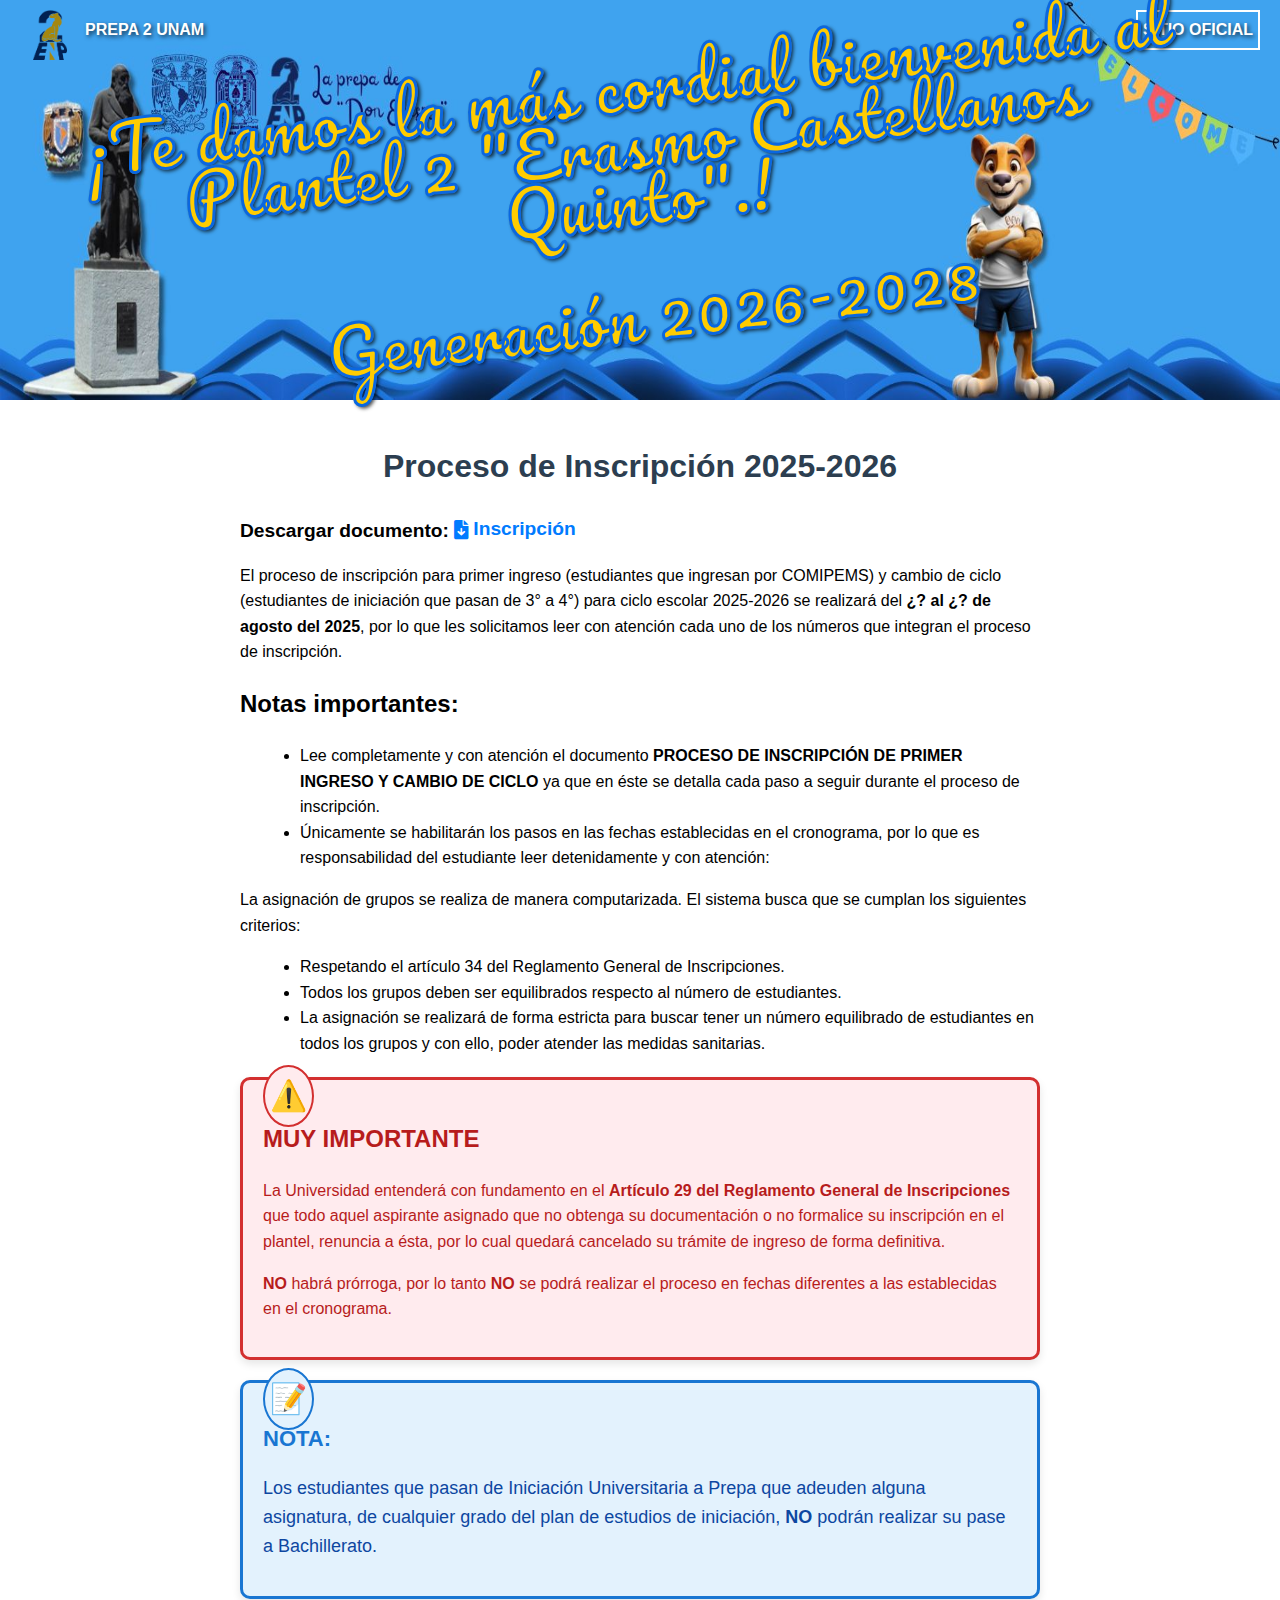
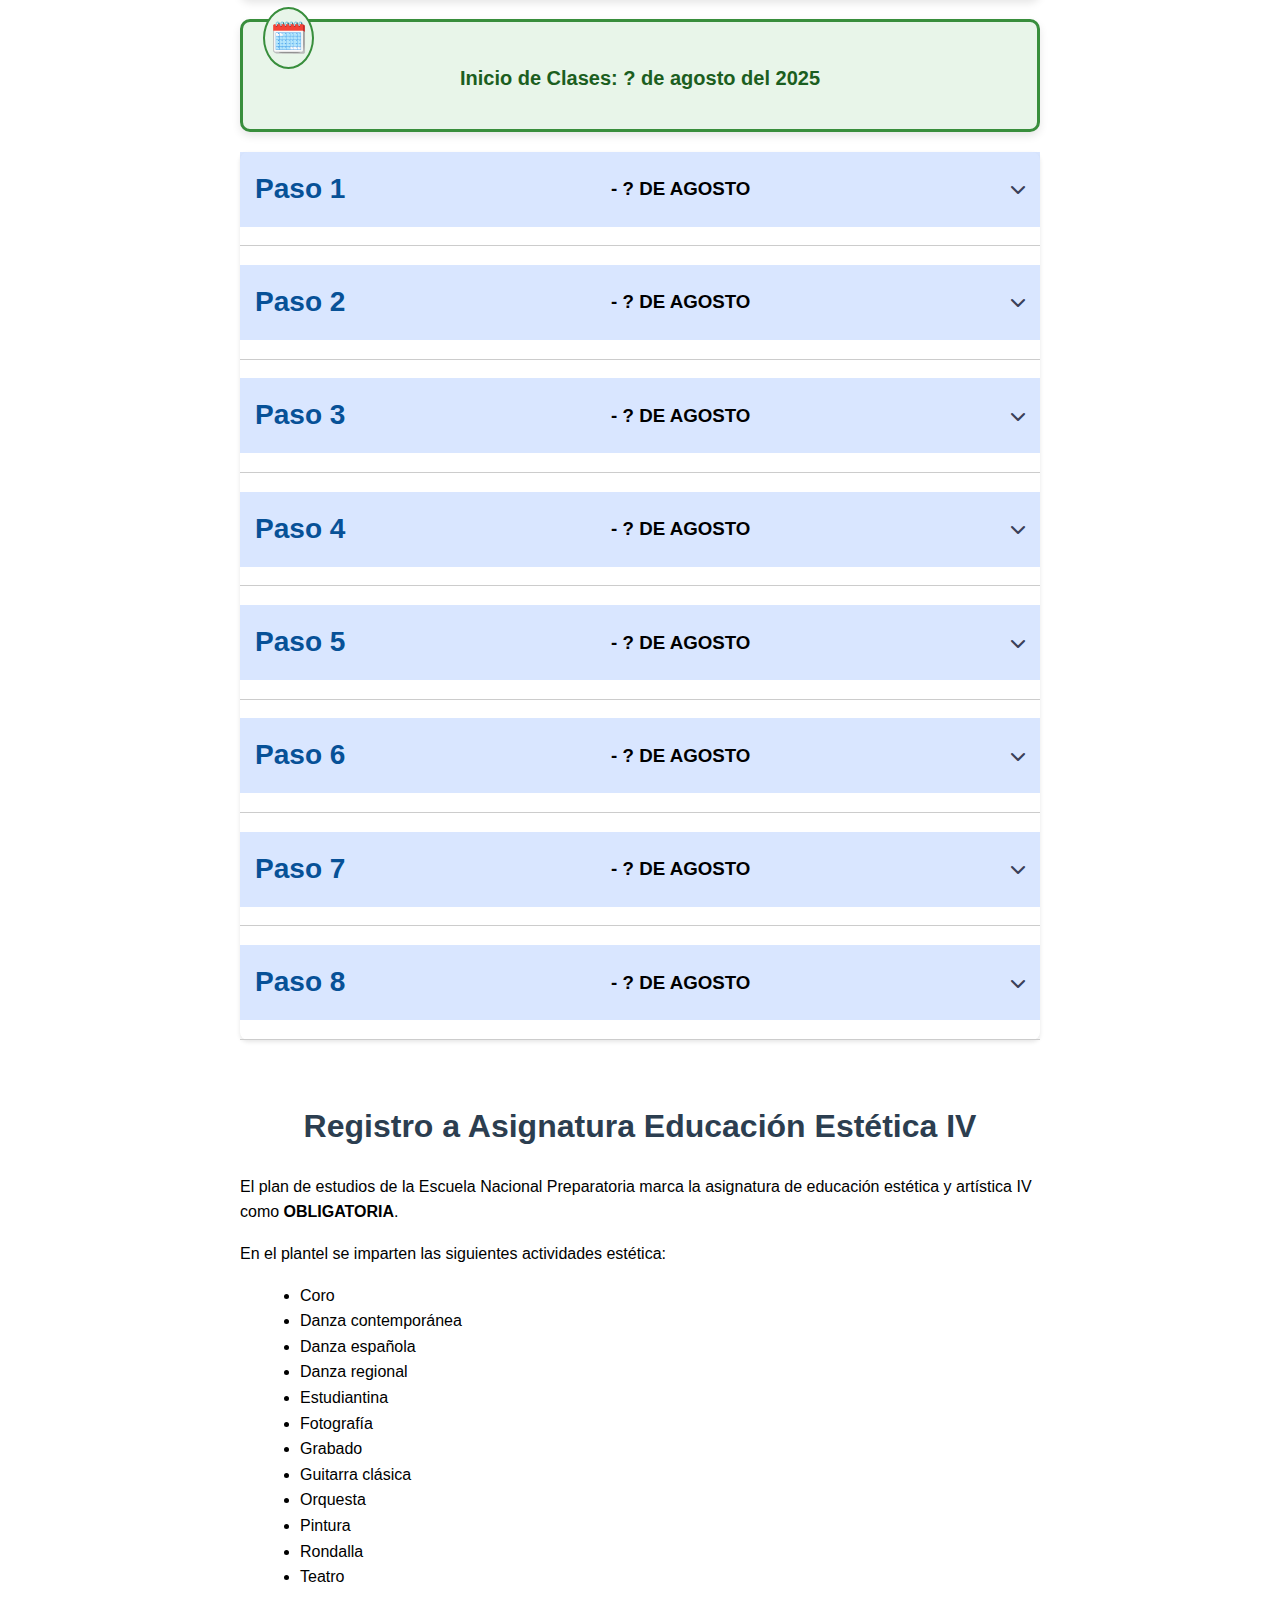
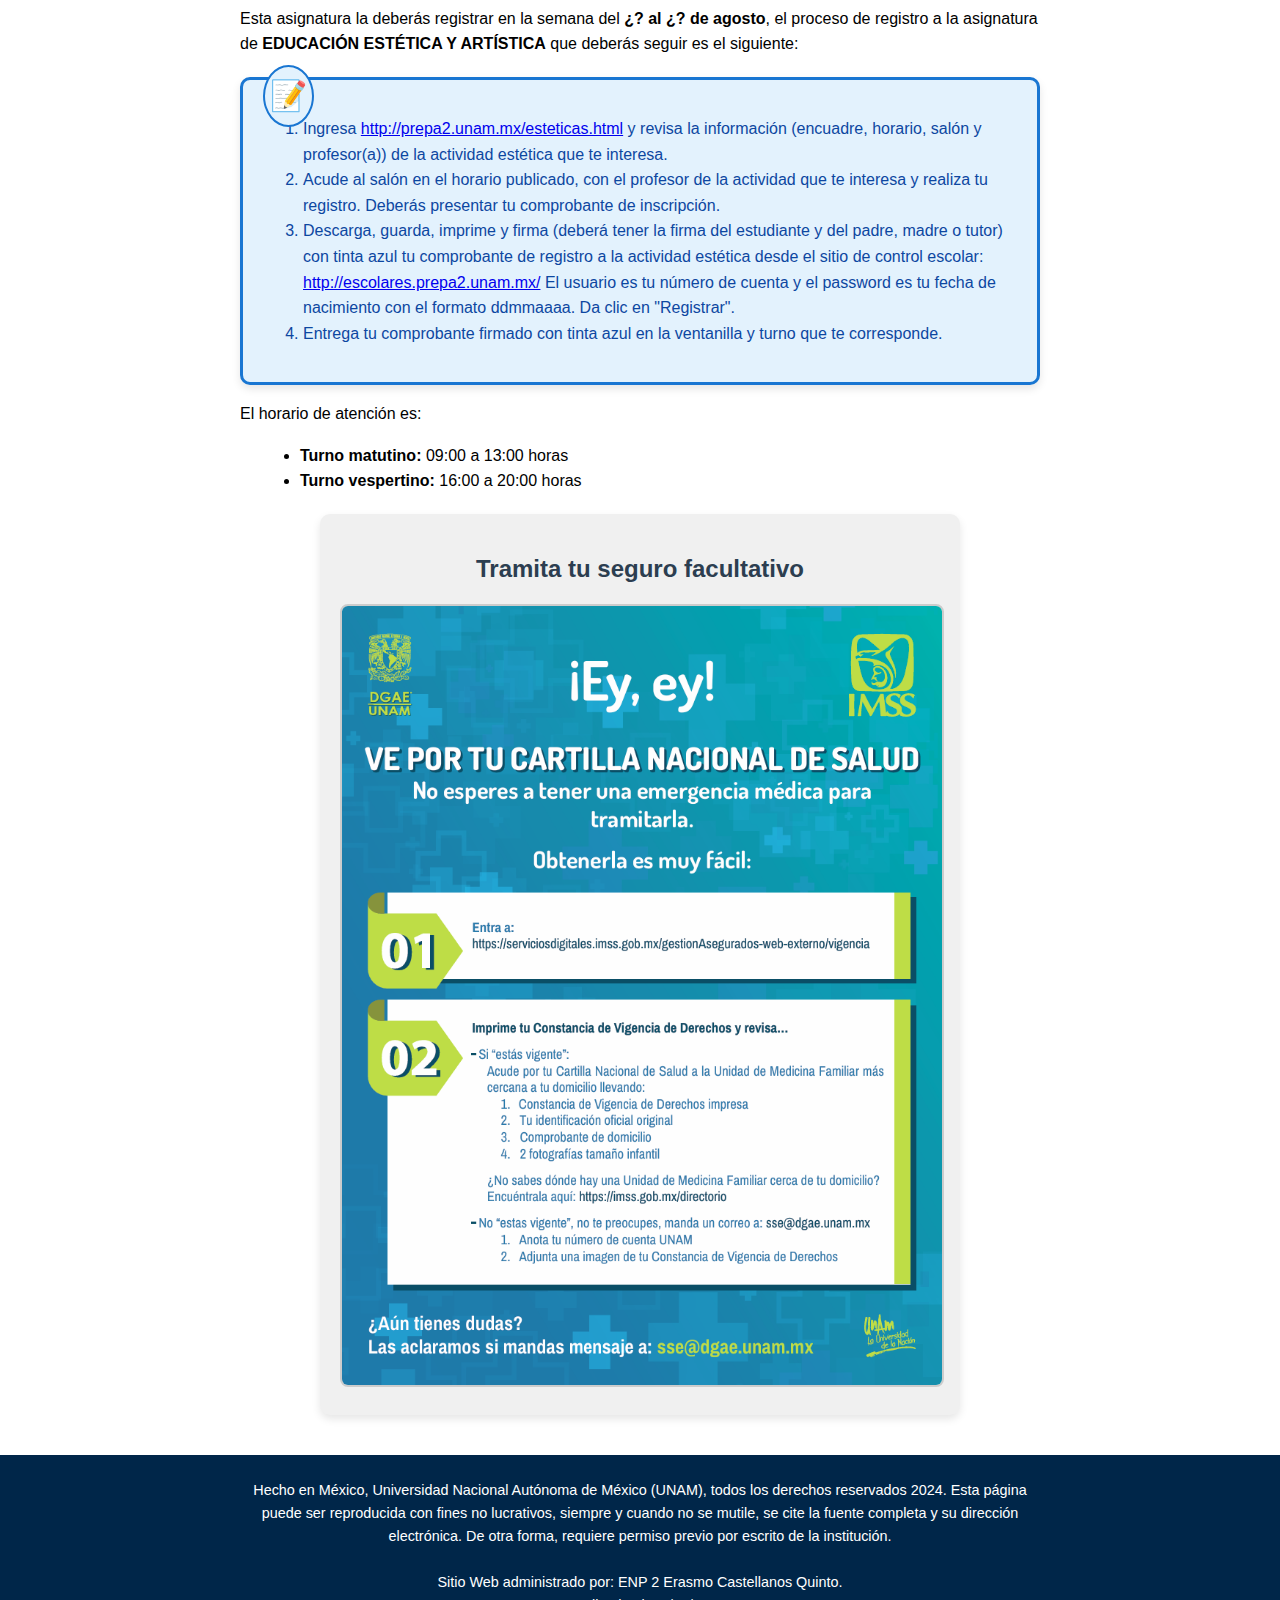
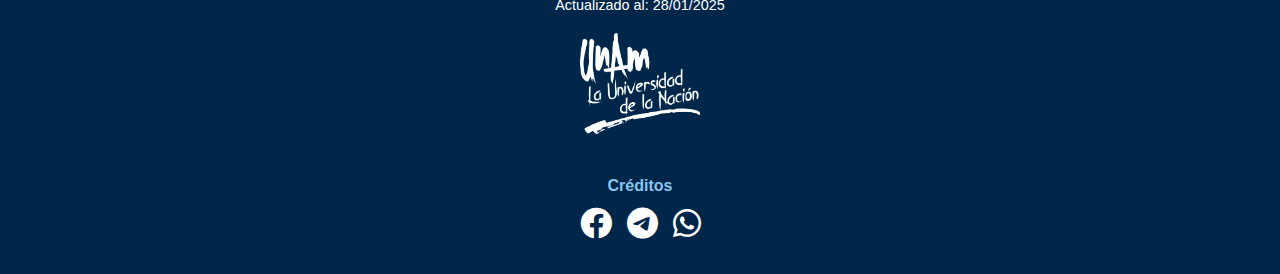
<file: index.html>
<!DOCTYPE html>
<html lang="es">

<head>
  <meta charset="UTF-8" />
  <meta name="viewport" content="width=device-width, initial-scale=1.0" />
  <title>Bienvenidos a Prepa 2</title>
  <link rel="shortcut icon" type="image/x-icon" href="img/prepa2.png" />
  <link rel="stylesheet" href="css/styles.css" />
  <link href="https://fonts.googleapis.com/css2?family=Pacifico&display=swap" rel="stylesheet">

  <link rel="stylesheet" href="https://cdnjs.cloudflare.com/ajax/libs/font-awesome/6.0.0-beta3/css/all.min.css" />
</head>

<body>
  <header>
    <div class="llenado">
      <div class="header-container">
        <img src="img/prepa2.png" alt="Logo UNAM" class="logo" /><br />
        <h1 class="title">Prepa 2 UNAM</h1>
        <h1 class="title2">
          <a href="https://prepa2.enp.unam.mx/inicio" target="_blank">Sitio Oficial</a>
        </h1>
      </div>
      <section class="welcome">
        <h1 class="titulo-principal">
          <span class="azul">¡Te damos la más cordial bienvenida al <br>Plantel 2 "Erasmo Castellanos
            Quinto".!</span><br>

          <span class="amarillo">Generación 2026-2028</span>
        </h1>
      </section>
    </div>
  </header>

  <main>
    <div class="content-principal1">
      <section class="welcome-section">
        <h1>

        </h1>
        <h1>Proceso de Inscripción 2025-2026</h1>
        <p class="download-link">
          <strong>Descargar documento:</strong>
          <a href="ruta-del-archivo.pdf" target="_blank">
            <i class="fas fa-file-download"></i> Inscripción
          </a>
        </p>


        <p>
          El proceso de inscripción para primer ingreso (estudiantes que
          ingresan por COMIPEMS) y cambio de ciclo (estudiantes de iniciación
          que pasan de 3° a 4°) para ciclo escolar 2025-2026 se realizará del
          <strong>¿? al ¿? de agosto del 2025</strong>, por lo que les
          solicitamos leer con atención cada uno de los números que integran el
          proceso de inscripción.
        </p>

        <h2>Notas importantes:</h2>
        <ul>
          <li>
            Lee completamente y con atención el documento
            <strong>PROCESO DE INSCRIPCIÓN DE PRIMER INGRESO Y CAMBIO DE
              CICLO</strong>
            ya que en éste se detalla cada paso a seguir durante el proceso de
            inscripción.
          </li>
          <li>
            Únicamente se habilitarán los pasos en las fechas establecidas en
            el cronograma, por lo que es responsabilidad del estudiante leer
            detenidamente y con atención:
          </li>
        </ul>


        <p>
          La asignación de grupos se realiza de manera computarizada. El
          sistema busca que se cumplan los siguientes criterios:
        </p>
        <ul>
          <li>
            Respetando el artículo 34 del Reglamento General de Inscripciones.
          </li>
          <li>
            Todos los grupos deben ser equilibrados respecto al número de
            estudiantes.
          </li>
          <li>
            La asignación se realizará de forma estricta para buscar tener un
            número equilibrado de estudiantes en todos los grupos y con ello,
            poder atender las medidas sanitarias.
          </li>
        </ul>

        <!-- Sección MUY IMPORTANTE -->
        <div class="important-box">
          <h2>MUY IMPORTANTE</h2>
          <p>
            La Universidad entenderá con fundamento en el
            <strong>Artículo 29 del Reglamento General de Inscripciones</strong>
            que todo aquel aspirante asignado que no obtenga su documentación
            o no formalice su inscripción en el plantel, renuncia a ésta, por
            lo cual quedará cancelado su trámite de ingreso de forma
            definitiva.
          </p>
          <p>
            <strong>NO</strong> habrá prórroga, por lo tanto
            <strong>NO</strong> se podrá realizar el proceso en fechas
            diferentes a las establecidas en el cronograma.
          </p>
        </div>

        <!-- Sección Nota -->
        <div class="note-box">
          <h2>Nota:</h2>
          <p>
            Los estudiantes que pasan de Iniciación Universitaria a Prepa que
            adeuden alguna asignatura, de cualquier grado del plan de estudios
            de iniciación, <strong>NO</strong> podrán realizar su pase a
            Bachillerato.
          </p>
        </div>

        <!-- Sección Inicio de Clases -->
        <div class="start-class-box">
          <p><strong>Inicio de Clases:</strong> ? de agosto del 2025</p>
        </div>
      </section>

      <section class="accordion">
        <div class="accordion-item">
          <h3 class="accordion-header">
            <span class="numero">Paso 1</span> - ? DE AGOSTO
            <i class="fas fa-chevron-down"></i>
          </h3>
          <div class="accordion-content">
            <h2>Revisión en sistema</h2>
            <table border="1">
              <thead>
                <tr>
                  <th>
                    Estudiante de iniciación de cambio de ciclo (Pasa de 3° a
                    4°)
                  </th>
                  <th>Estudiante que ingresa por COMIPEMS</th>
                </tr>
              </thead>
              <tbody>
                <tr>
                  <td>
                    <strong>1. Revisión en sistema para estudiantes de Cambio de
                      ciclo, el ¿? de agosto.</strong><br />
                    Ingresa a la página de control escolar
                    <a href="http://escolares.prepa2.unam.mx/" target="_blank">http://escolares.prepa2.unam.mx/</a>
                    y da clic en Paso 1. Revisión cambio de ciclo.<br />
                    El usuario es tu número de cuenta y el password es tu
                    fecha de nacimiento con el formato ddmmaaaa.<br />
                    Al realizar este proceso, confirmarás tu intención de
                    completar tu proceso de inscripción a nivel bachillerato
                    que iniciaste en el mes de marzo con el registro de Cambio
                    de Ciclo.<br />
                    Sólo debes ingresar y seguir el proceso que te establezca
                    el sistema.<br /><br>
                    <strong>NOTA:</strong> El sistema te otorgará un
                    comprobante que deberás descargar, guardar e imprimir, ya
                    que lo deberás presentar en la credencialización.
                  </td>
                  <td>
                    <strong>1. Descarga del sistema la documentación de asignación,
                      el 9 de agosto.</strong><br />
                    Ingresa
                    <a href="https://www.escolar.unam.mx/" target="_blank">https://www.escolar.unam.mx/</a>
                    y deberás proporcionar al sistema:<br />
                    <ul>
                      <li>Folio asignado para el concurso COMIPEMS 2025.</li>
                      <li>Fecha de nacimiento</li>
                    </ul>
                    <strong>a) Descarga, guarda e imprime la siguiente
                      documentación:</strong><br />
                    <ul>
                      <li>
                        Carta de asignación y protesta universitaria (Se
                        guardan e imprimen ambas, en la esquina inferior
                        derecha una dice ALUMNO y otra PLANTEL).
                      </li>
                      <li>Orden de pago de inscripción.</li>
                      <li>
                        Aviso de documentación entrega en de ciudad
                        universitaria.
                      </li>
                      <li>Formato de entrega de credencial UNAM.</li>
                    </ul>
                    <strong>b) Contesta el examen de diagnóstico de inglés y llena
                      los datos estadísticos.</strong><br />
                    La información que captures es muy importante para los
                    procesos de otorgamiento de grupo, becas y planeación por
                    lo que los datos que proporciones deben ser reales.
                  </td>
                </tr>
              </tbody>
            </table>
          </div>
        </div>
        <div class="accordion-item">
          <h3 class="accordion-header">
            <span class="numero">Paso 2</span> - ? DE AGOSTO
            <i class="fas fa-chevron-down"></i>
          </h3>
          <div class="accordion-content">
            <h2>Captura de datos</h2>
            <p>
              <strong>Estudiantes de iniciación de cambio de ciclo (Pasa de 3° a
                4°) y estudiantes que ingresan por COMIPEMS</strong>, deberán realizar este paso.
            </p>

            <h2>2. Captura de datos personales</h2>
            <p>Ingresa a la página de control escolar:</p>
            <p>
              <a href="http://escolares.prepa2.unam.mx/" target="_blank">http://escolares.prepa2.unam.mx/</a>
            </p>
            <p>
              El usuario es tu <strong>número de cuenta</strong> y el password
              es tu <strong>fecha de nacimiento</strong> con el formato
              <code>ddmmaaaa</code>. Da clic en “<strong>Captura de datos personales</strong>”.
            </p>
            <p>
              Es muy importante que la información que proporciones sea
              <strong>verídica</strong>, ya que será el medio de contacto de
              la institución contigo.
            </p>

            <div class="note-box2">
              <h3>Información requerida</h3>
              <p>
                Es importante que tengas a la mano la siguiente información,
                ya que te será solicitada por el sistema:
              </p>
              <ul>
                <li>CURP del estudiante</li>
                <li>
                  Correo electrónico institucional<br>
                  (<code>numdecuenta@alumno.enp.unam.mx</code>)
                </li>
                <li>
                  Correo electrónico alternativo de Gmail del estudiante
                </li>
                <li>CURP de tu padre, madre o tutor</li>
                <li>CURP de una persona de contacto</li>
              </ul>
            </div>
          </div>
        </div>
        <div class="accordion-item">
          <h3 class="accordion-header">
            <span class="numero">Paso 3</span> - ? DE AGOSTO
            <i class="fas fa-chevron-down"></i>
          </h3>
          <div class="accordion-content">
            <h3>Credencialización y Entrega de Carta Asignación</h3>
            <table border="1">
              <thead>
                <tr>
                  <th>Estudiante de iniciación de cambio de ciclo <br>(Pasa de 3° a 4°)</th>
                  <th>Estudiante que ingresa por COMIPEMS</th>
                </tr>
              </thead>
              <tbody>
                <tr>
                  <td>
                    <h3>3. CREDENCIALIZACIÓN</h3>
                    <p>Asiste al plantel ENP2, acude a las ventanillas 4, 5 y 6 de servicios escolares con el
                      comprobante que te proporcionó el sistema de control escolar en el paso 1, para que te sellen el
                      documento y posteriormente acude al salón que te indiquen para la toma de fotografía para la
                      credencial del plantel, el día que corresponda según la letra inicial de tu apellido paterno y tu
                      turno.</p>

                    <h4>Fechas y Horarios:</h4>
                    <ul>
                      <li><strong>Día ¿? de agosto:</strong> De la A a la L<br>
                        <strong>Turno matutino:</strong> 08:00 a 14:00<br>
                        <strong>Turno vespertino:</strong> 15:00 a 20:00
                      </li>
                      <li><strong>Día ¿? de agosto:</strong> De la M a la Z<br>
                        <strong>Turno matutino:</strong> 08:00 a 14:00<br>
                        <strong>Turno vespertino:</strong> 15:00 a 20:00
                      </li>
                    </ul>
                  </td>
                  <td>
                    <h3>3. Entrega de CARTA ASIGNACIÓN</h3>
                    <ul>
                      <li>
                        <strong>Descarga, guarda e imprime tu Carta de asignación y protesta universitaria</strong>,
                        <span style="background-color: rgb(250, 243, 150);">firma con bolígrafo de tinta azul en la
                          esquina inferior
                          derecha de la carta que dice "PLANTEL".</span>
                      </li>
                      <li>
                        <strong>Entrega tu carta de asignación</strong> (la que dice "PLANTEL") en las ventanillas 4,
                        5 y 6 de servicios escolares, el día que corresponda según la letra inicial de tu apellido
                        paterno y tu turno.
                      </li>
                    </ul>

                    <h4>Fechas y Horarios:</h4>

                    <ul>
                      <li><strong>Día ¿? de agosto:</strong> De la A a la L<br>
                        <strong>Turno matutino:</strong> 08:00 a 14:00<br>
                        <strong>Turno vespertino:</strong> 15:00 a 20:00
                      </li>
                      <li><strong>Día ¿? de agosto:</strong> De la M a la Z<br>
                        <strong>Turno matutino:</strong> 08:00 a 14:00<br>
                        <strong>Turno vespertino:</strong> 15:00 a 20:00
                      </li>
                    </ul>

                    <h3>3.1 CREDENCIALIZACIÓN</h3>
                    <p>Después de entregar tu carta de asignación, dirígete el mismo día al salón que te indiquen para
                      la toma de fotografía para la credencial del plantel.</p>
                    <div class="note-box2">
                      <p><span class="highlight">Nota:</span> Para la credencialización deberás presentar tu Carta de
                        asignación que dice <strong>"ALUMNO"</strong>.</p>
                    </div>

                  </td>
                </tr>
              </tbody>
            </table>
            <div class="note-box">
              <h3>Estudiantes rezagados (5° y 6° grado):</h3>
              <p>La credencialización de estudiantes rezagados se realizará el ¿? de agosto en el siguiente
                horario:</p>
              <ul>
                <li><strong>Horario matutino:</strong> 11:00 a 13:30</li>
                <li><strong>Horario vespertino:</strong> 18:00 a 20:00</li>
              </ul>
              <p>Deberán presentar el formato de credencial emitido por el sistema de reinscripción.</p>
            </div>
          </div>
        </div>
        <div class="accordion-item">
          <h3 class="accordion-header">
            <span class="numero">Paso 4</span> - ? DE AGOSTO
            <i class="fas fa-chevron-down"></i>
          </h3>
          <div class="accordion-content">
            <h2>Bienvenidas</h2>
            <p>Estudiantes de iniciación de cambio de ciclo (Pasa de 3° a 4°) y Estudiantes que ingresan por COMIPEMS,
              deberán realizar este paso.</p>

            <h3>4. Ceremonia de Bienvenida</h3>
            <p>Revisa el horario en el que debes presentarte de acuerdo con la información publicada en el enlace de
              abajo.</p>
            <!--******* Aqui se debe actualizar el enlace *********-->
            <p><a href="http://www.prepa2.unam.mx/docs/Alumnos/horario_bienvenidas_2025.pdf" target="_blank">Consulta
                aquí.</a></p>
            <p>Recuerda que solo podrás entrar con dos acompañantes por cuestiones de cupo.</p>

            <h3>4.1 Examen diagnóstico de conocimientos de ingreso a bachillerato</h3>
            <p>Estudiantes de iniciación de cambio de ciclo (Pasa de 3° a 4°) y Estudiantes que ingresan por COMIPEMS,
              deberán realizar este paso.</p>
            <p>Deberás ingresar el ¿?, ¿? o ¿? de agosto al siguiente enlace:</p>
            <p><a href="http://www.examendiagnostico.unam.mx" target="_blank">Accede al examen diagnóstico aquí.</a></p>
            <p>El examen tiene una duración aproximada de 3 horas y estará disponible de 9:00 a 18:00 horas, a través
              del siguiente vínculo. (Se activará en la fecha señalada)</p>
            <p><a href="http://www.examendiagnostico.unam.mx" target="_blank">Accede al examen diagnóstico aquí.</a></p>

            <h4>Consulta el manual del estudiante del examen diagnóstico:</h4>
            <!--******* Aqui se debe actualizar el enlace *********-->
            <p><a href="http://prepa2.unam.mx/docs/Alumnos/Exdiag2025_Manual.pdf" target="_blank">
                Consultar el manual aquí</a></p>

            <h3>Recomendaciones para los estudiantes:</h3>
            <ul>
              <li>Contar con un equipo de cómputo y conexión a internet.</li>
              <li>Tener acceso a cualquiera de los siguientes navegadores: Google Chrome y Mozilla Firefox.</li>
              <li>Para ingresar al sistema de captura de datos personales, el sistema solicitará número de cuenta (sin
                guión) y como contraseña la fecha de nacimiento en el formato ddmmaaaa (ejemplo: 12022005).</li>
              <li>Ingresar al sistema los días y horarios establecidos.</li>
              <li>Estar solo en el espacio en el que va a realizar el examen y no contar con otros dispositivos
                electrónicos.</li>
              <li>Leer con detenimiento las instrucciones del examen.</li>
              <li>Anotar el código de desbloqueo.</li>
              <li>Contar con una hoja y lápiz para poder realizar los cálculos matemáticos requeridos.</li>
            </ul>
            <p>Evitar realizar actividades fuera de la pantalla del examen, ya que no está permitido. En este caso el
              estudiante será notificado.</p>
            <h3>En caso de requerir apoyo técnico:</h3>
            <p>Deberás enviar un mensaje al correo electrónico: <a
                href="mailto:monica.gonzalez@dgenp.unam.mx">monica.gonzalez@dgenp.unam.mx</a> indicando tu número de
              cuenta, nombre completo, fecha de nacimiento, así como el problema que tienes para realizar el examen.</p>
            <p>Horario de atención en el correo: ¿?, ¿? y ¿? de 09:00 a 18:00 horas.</p>
          </div>
        </div>
        <div class="accordion-item">
          <h3 class="accordion-header">
            <span class="numero">Paso 5</span> - ? DE AGOSTO
            <i class="fas fa-chevron-down"></i>
          </h3>
          <div class="accordion-content">
            <h3>5. Examen Médico Automatizado EMA</h3>
            <p>Estudiantes de iniciación de cambio de ciclo (Pasa de 3° a 4°) y Estudiantes que ingresan por COMIPEMS,
              deberán realizar este paso.</p>
            <p>Para realizar el Examen Médico Automatizado (EMA) que aplicará la Dirección General de Atención a la
              Salud (DGAS), deberás acudir al plantel el día ¿? de agosto de acuerdo con el horario y listado que se
              publicará el día ¿? de agosto en la página web del plantel <a href="http://prepa2.unam.mx/"
                target="_blank">http://prepa2.unam.mx/</a>.</p>
            <p>Deberás llevar:</p>
            <ul>
              <li>Lápiz del número 2</li>
              <li>Pluma de tinta negra o azul</li>
              <li>Una tabla o cuaderno para que puedas apoyarte.</li>
            </ul>
            <div class="start-class-box">
              <p>Se publicará el día 14 de agosto el horario y listados en la página web del plantel <a
                  href="http://www.prepa2.unam.mx/" target="_blank">http://www.prepa2.unam.mx/</a>.</p>
            </div>
            <h3>5.1 Ingreso a correo electrónico institucional – ¿? agosto</h3>
            <p>Únicamente los Estudiantes que ingresan por COMIPEMS, deberán realizar este paso. Estudiantes de cambio
              de ciclo no realizan este paso.</p>
            <p>La Dirección General de la Escuela Nacional Preparatoria generará a sus estudiantes de nuevo ingreso
              cuentas de correo institucionales que serán utilizadas a lo largo del ciclo escolar. Dicho correo
              electrónico estará conformado de la siguiente manera:</p>
            <p><strong>numero_de_cuenta_del_estudiante@alumno.enp.unam.mx</strong></p>
            <p>Ejemplo: 325000000@alumno.enp.unam.mx</p>
            <p>Para tener acceso a esta cuenta, el alumno deberá ingresar a la página web de Gmail e iniciar sesión como
              usuario registrado como se muestra en la siguiente imagen:</p>
            <img class="email" src="img/correo.png" alt="e-mail">
            <div class="important-box">
              <h3>Importante</h3>
              <p>Como contraseña deberá utilizar por única vez su fecha de nacimiento en el formato ddmmaaaa
                (ejemplo: 12022005), una vez que hayas ingresado al correo, te pedirá cambiar la contraseña. </p>
            </div>
            <h3>5.2 Imprime comprobante de inscripción nuevo ingreso – ¿? de agosto</h3>
            <p>Estudiantes de iniciación de cambio de ciclo (Pasa de 3° a 4°) y Estudiantes que ingresan por COMIPEMS,
              deberán realizar este paso.</p>
            <p>Ingresa a la página de control escolar <a href="http://escolares.prepa2.unam.mx/"
                target="_blank">http://escolares.prepa2.unam.mx/</a></p>
            <p>El usuario es tu número de cuenta y el password es tu fecha de nacimiento con el formato ddmmaaaa. Da
              clic en “Paso 5.2 Imprime comprobante de inscripción” y sigue los pasos que te indique el sistema.</p>
            <div class="note-box">
              <p><strong>Nota:</strong> Los documentos que obtendrás en el paso 5.2 son:</p>
              <ul>
                <li>Comprobante de inscripción nuevo ingreso</li>
                <li>Carta compromiso</li>
                <li>Carta de recomendaciones a los tutores</li>
                <li>Mapa del plantel</li>
              </ul>
            </div>
            <div class="note-box2">
              <p><strong>IMPORTANTE:</strong> Si no realizas la Captura de datos personales no podrás descargar tu
                comprobante de inscripción.</p>
            </div>
            <div class="start-class-box">
              <p>Revisa el horario del grupo asignado en:<br></nr> <a
                  href="http://132.248.92.218/horariosP2/menu/index.php" target="_blank">Horarios</a></p>
            </div>
          </div>
        </div>
        <div class="accordion-item">
          <h3 class="accordion-header">
            <span class="numero">Paso 6</span> - ? DE AGOSTO
            <i class="fas fa-chevron-down"></i>
          </h3>
          <div class="accordion-content">
            <h2>Carga documentos </h2>
            <p><strong>Estudiantes de iniciación de cambio de ciclo (Pasa de 3° a 4°) y Estudiantes que ingresan por
                COMIPEMS</strong>, deberán realizar este paso.</p>

            <h2>6. Carga de documentos</h2>
            <p>Ingresa a la página de control escolar: <a href="http://escolares.prepa2.unam.mx/"
                target="_blank">http://escolares.prepa2.unam.mx/</a></p>
            <p><strong>Usuario:</strong> tu número de cuenta</p>
            <p><strong>Password:</strong> tu fecha de nacimiento en formato <em>ddmmaaaa</em></p>
            <p>Da clic en “6. Carga de documentos” y sigue las instrucciones del sistema.</p>
            <div class="note-box">
              <h2>Requisitos de Documentación</h2>
              <p>Deberás cargar cada documento por separado en formato PDF en el enlace correspondiente.</p>

              <ul>
                <li><strong>1. Comprobante de inscripción:</strong> Otorgado por el sistema en el PASO 5.2 (una sola
                  página).</li>
                <li><strong>2. Recibo telefónico:</strong> No mayor a 3 meses de antigüedad. Solo la carátula con datos
                  y
                  número telefónico. NO se aceptan recibos prediales o de luz. (una sola página).</li>
                <li><strong>3. Carta compromiso:</strong> Firmada por estudiante y tutor con bolígrafo azul. Digitalizar
                  y
                  subir al sistema (una sola página).</li>
                <li><strong>4. Carta de asignación:</strong> Solo para estudiantes que ingresan por COMIPEMS (una sola
                  página).</li>
              </ul>
            </div>
            <div class="note-box2">
              <h2>Consideraciones Importantes</h2>
              <ul>
                <li>Los archivos deben estar en formato PDF y no deben exceder los 250Kb por archivo.</li>
                <li>Los documentos solo se pueden subir una vez y no se pueden modificar.</li>
              </ul>
            </div>

            <p>Puedes consultar algunas opciones de aplicaciones para celular en este<br> <a
                href="https://www.xatakandroid.com/listas/como-escanear-documentos-fotos-movil-android-mejores-apps"
                target="_blank">enlace</a>.
            </p>
            <p>Puedes consultar un compresor de archivos en este<br> <a href="https://www.ilovepdf.com/es"
                target="_blank">enlace</a>.</p>
            <p>Si tienes algún problema con la carga de tus documentos, acude a ventanillas de servicios escolares
              de acuerdo con tu turno en el siguiente horario:</p>
            <ul>
              <li>Lunes a viernes<br>
                <strong>Matutino</strong> 09:00 a 13:00<br>
                <strong>Vespertino</strong> 16:00 a 20:00
              </li>
            </ul>
          </div>
        </div>
        <div class="accordion-item">
          <h3 class="accordion-header">
            <span class="numero">Paso 7</span> - ? DE AGOSTO
            <i class="fas fa-chevron-down"></i>
          </h3>
          <div class="accordion-content">
            <h2>Entrega de documentos COMIPEMS</h2>
            <p><strong>Estudiantes que ingresan por COMIPEMS, deberán realizar este paso.</strong></p>
            <p>De acuerdo con la fecha y horario indicado en la cita, la entrega de documentos originales se realiza
              <strong>EXCLUSIVAMENTE</strong> en el local de registro de aspirantes.
            </p>

            <p><strong>SIN EXCEPCIÓN</strong>, deberán contar con Certificado de Secundaria con promedio mínimo de 7.0 y
              cumplir los trámites señalados en el Aviso de entrega de documentación en Ciudad Universitaria,
              que señala:</p>
            <img class="email" src="img/cita.png" alt="tramite">

            <p style="font-style: italic;"><strong>“Este trámite podrá realizarlo tu padre o tutor, no es necesario que
                acudas.”</strong></p>
            <div class="important-box">
              <h2>Importante</h2>
              <p><strong>NO habrá prórroga para realizar estos trámites.</strong></p>
            </div>
            <p>Una vez que hayas realizado la entrega de documentación original, deberás acudir a ventanillas de
              servicios escolares del plantel a entregar copia del comprobante de la entrega de documentos ante
              DGAE para verificar que ya se cumplió este paso.</p>
            <div class="important-box">
              <h2>Importante</h2>
              <p>La Universidad entenderá, con fundamento en el <strong>Art. 29 del Reglamento General de
                  Inscripciones</strong>,
                que todo aquel aspirante asignado que no obtenga su documentación o no formalice su
                inscripción en el plantel y la entrega documental en Ciudad Universitaria, renuncia a ésta, por lo
                cual quedará cancelado su trámite de ingreso en forma definitiva.</p>
            </div>
            <div class="note-box">
              <p class="nota"><strong>NOTA:</strong><br> Si pasas de Iniciación Universitaria a bachillerato,
                <strong>NO</strong> realizarás
                este punto.
              </p>
            </div>
          </div>
        </div>
        <div class="accordion-item">
          <h3 class="accordion-header">
            <span class="numero">Paso 8</span> - ? DE AGOSTO
            <i class="fas fa-chevron-down"></i>
          </h3>
          <div class="accordion-content">
            <h2>Pago de inscripción </h2>
            <p>Para realizar el pago de reinscripción lo puedes realizar del <strong>¿? al ¿? de agosto</strong>,
              conforme al Reglamento General de Pagos vigente, se tienen las siguientes alternativas:</p>

            <ol>
              <li><strong>Pago en ventanillas:</strong> Ubicadas en la zona comercial de Ciudad Universitaria, costado
                sur de la Torre de Rectoría, en el horario y medidas establecidas.</li><br>
              <li><strong>Pago en el área de caja del plantel:</strong>
                <ul>
                  <li><strong>Matutino:</strong> Lunes a viernes 9:30 a 13:00 y 13:30 a 15:00 hrs.</li>
                  <li><strong>Vespertino:</strong> Lunes a jueves 17:05 a 19:30, viernes 17:05 a 19:00 hrs.</li>
                </ul>
              </li>
              <li><strong>Transferencia o ventanilla bancaria:</strong> A través de los siguientes convenios y CLABE
                interbancarias:</li>
            </ol>

            <table>
              <tr>
                <th>Banco</th>
                <th>Ventanilla, cajeros y mismo banco</th>
                <th>CLABE Interbancaria</th>

              </tr>
              <tr>
                <td>SCOTIABANK, S.A.</td>
                <td>Convenio 3751</td>
                <td>No disponible</td>
              </tr>
              <tr>
                <td>SANTANDER, S.A.</td>
                <td>Convenio 6102</td>
                <td>014180655015221193 </td>
              </tr>
              <tr>
                <td>BBVA, S.A.</td>
                <td>Convenio 1300962 </td>
                <td>012914002013009620</td>
              </tr>
            </table>
            <div class="note-box">
              <h3>Notas:</h3>
              <ul>
                <li>Si el pago se realiza a través de institución bancaria, en "REFERENCIA" deberás indicar al cajero tu
                  número de cuenta (sin guion).</li>
                <li>Si el pago se realiza por transferencia electrónica, coloca en el campo “CONCEPTO” de tu banca
                  electrónica el número de cuenta (sin guion). Si es requerido en "REFERENCIA", escribe la cadena
                  <strong>9999</strong> o <strong>999999</strong> dependiendo de tu banco.
                </li>
                <li>La cantidad mínima aceptada para el concepto de "Pago de inscripción" es de <strong>$100.00
                    M.N.</strong> (cien pesos mexicanos).</li>
              </ul>
            </div>
          </div>
        </div>
      </section>
    </div>
    <div class="content-principal1">
      <section class="welcome-section">
        <h1>Registro a Asignatura Educación Estética IV</h1>

        <section>
          <p>El plan de estudios de la Escuela Nacional Preparatoria marca la asignatura de educación estética y
            artística
            IV como <strong>OBLIGATORIA</strong>.</p>
          <p>En el plantel se imparten las siguientes actividades estética:</p>
          <ul>
            <li>Coro</li>
            <li>Danza contemporánea</li>
            <li>Danza española</li>
            <li>Danza regional</li>
            <li>Estudiantina</li>
            <li>Fotografía</li>
            <li>Grabado</li>
            <li>Guitarra clásica</li>
            <li>Orquesta</li>
            <li>Pintura</li>
            <li>Rondalla</li>
            <li>Teatro</li>
          </ul>
          <p>Esta asignatura la deberás registrar en la semana del <strong>¿? al ¿? de agosto</strong>, el proceso de
            registro a la asignatura de <strong>EDUCACIÓN ESTÉTICA Y ARTÍSTICA</strong> que deberás seguir es el
            siguiente:</p>
          <div class="note-box">
            <ol>
              <li>Ingresa <a href="http://prepa2.unam.mx/esteticas.html"
                  target="_blank">http://prepa2.unam.mx/esteticas.html</a> y revisa la información (encuadre, horario,
                salón
                y profesor(a)) de la actividad estética que te interesa.</li>
              <li>Acude al salón en el horario publicado, con el profesor de la actividad que te interesa y realiza tu
                registro. Deberás presentar tu comprobante de inscripción.</li>
              <li>Descarga, guarda, imprime y firma (deberá tener la firma del estudiante y del padre, madre o tutor)
                con
                tinta azul tu comprobante de registro a la actividad estética desde el sitio de control escolar: <a
                  href="http://escolares.prepa2.unam.mx/" target="_blank">http://escolares.prepa2.unam.mx/</a> El
                usuario
                es
                tu número de cuenta y el password es tu fecha de nacimiento con el formato ddmmaaaa. Da clic en
                "Registrar".
              </li>
              <li>Entrega tu comprobante firmado con tinta azul en la ventanilla y turno que te corresponde.</li>
            </ol>
          </div>
          <p>El horario de atención es:</p>
          <ul>
            <li><strong>Turno matutino:</strong> 09:00 a 13:00 horas</li>
            <li><strong>Turno vespertino:</strong> 16:00 a 20:00 horas</li>
          </ul>
        </section>

        <div class="avisos">
          <h1>Tramita tu seguro facultativo</h1>
          <a href="https://escolar1.unam.mx/pdfs/tramite_cartilla_nacional_salud.pdf" target="_blank">
            <img class="cartel" src="img/imss.png" alt="Imagen del IMSS">
          </a>
        </div>
      </section>
    </div>

  </main>

  <footer>
    <div class="footer-content">

      <p>
        Hecho en México, Universidad Nacional Autónoma de México (UNAM), todos
        los derechos reservados 2024. Esta página puede ser reproducida con
        fines no lucrativos, siempre y cuando no se mutile, se cite la fuente
        completa y su dirección electrónica. De otra forma, requiere permiso
        previo por escrito de la institución.
        <br /><br />
        Sitio Web administrado por: ENP 2 Erasmo Castellanos Quinto.<br />
        Actualizado al: 28/01/2025
      </p>
      <img src="img/logo-footer.png" alt="Logo UNAM" class="logo-footer" />
      <br />
      <a class="creditos-enlace" href="creditos.html">Créditos</a>
      <div class="social-links">
        <a href="https://www.facebook.com/ENP2unam?fref=nf&ref=embed_page" target="_blank" aria-label="Facebook">
          <i class="fab fa-facebook"></i>
        </a>
        <a href="https://t.me/ENP2unam" target="_blank" aria-label="Telegram">
          <i class="fab fa-telegram"></i>
        </a>
        <a href="https://bit.ly/ENP2unam_WhatsApp" target="_blank" aria-label="WhatsApp">
          <i class="fab fa-whatsapp"></i>
        </a>
      </div>

    </div>
  </footer>


  <script src="js/script.js"></script>
  <script>
    document.addEventListener("DOMContentLoaded", function () {
      const accordionHeaders = document.querySelectorAll(".accordion-header");

      accordionHeaders.forEach(header => {
        const content = header.nextElementSibling;

        // Establecer color rojo tenue por defecto
        header.style.backgroundColor = "rgba(67, 132, 253, 0.2)";

        // Crear el icono de check (oculto por defecto)
        const checkIcon = document.createElement("i");
        checkIcon.classList.add("fas", "fa-check", "check-icon");
        checkIcon.style.color = "green";
        checkIcon.style.marginLeft = "10px";
        checkIcon.style.display = "none"; // Oculto al inicio
        header.appendChild(checkIcon);

        header.addEventListener("click", function () {
          const isOpen = content.style.display === "block";
          content.style.display = isOpen ? "none" : "block";

          if (!isOpen) {
            // Si se abre, cambiar a verde tenue y ocultar el check
            header.style.backgroundColor = "rgba(0, 128, 0, 0.2)";
            checkIcon.style.display = "none";
          } else {
            // Si se cierra, mantener el color verde y mostrar el check
            checkIcon.style.display = "inline";
          }
        });

        content.style.display = "none";
      });
    });
  </script>


</body>

</html>
</file>
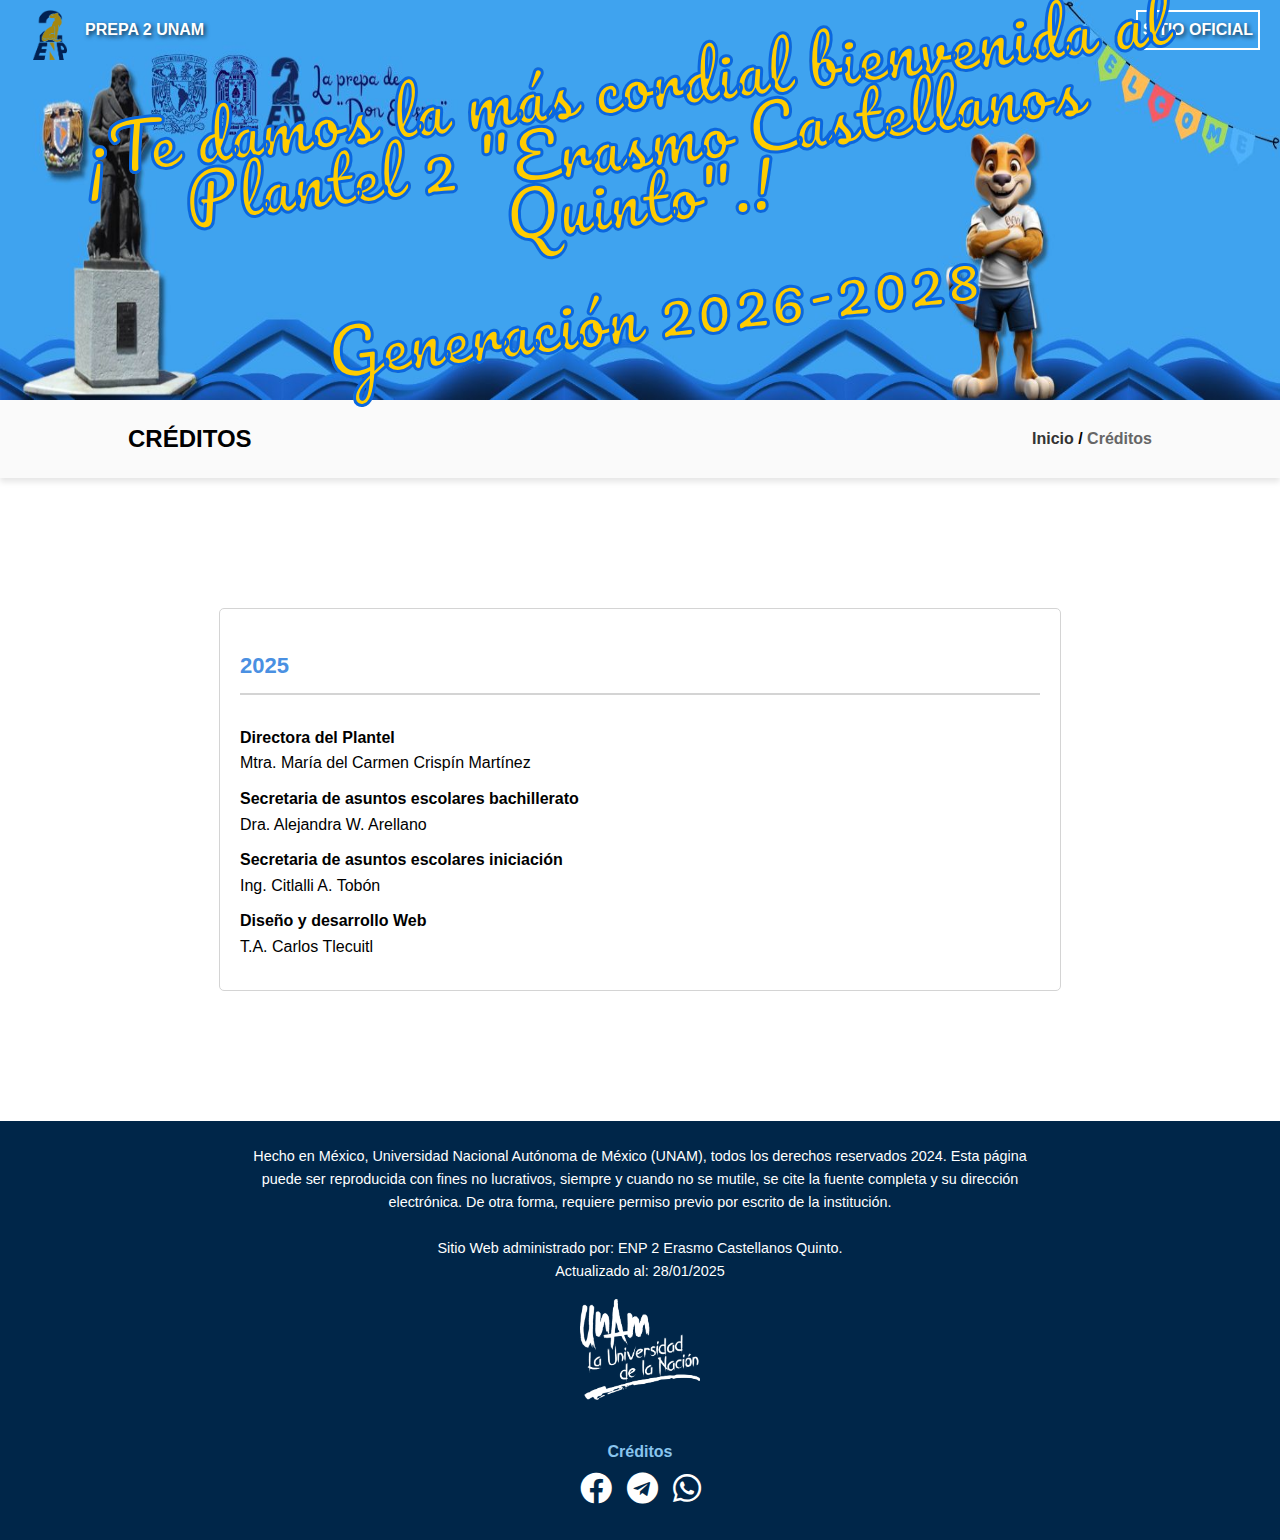
<file: creditos.html>
<!DOCTYPE html>
<html lang="es">

<head>
  <meta charset="UTF-8">
  <meta name="viewport" content="width=device-width, initial-scale=1.0">
  <title>Bienvenidos a Prepa 2</title>
  <link rel="shortcut icon" type="image/x-icon" href="img/prepa2.png" />
  <link rel="stylesheet" href="css/styles.css">
  <link rel="stylesheet" href="https://cdnjs.cloudflare.com/ajax/libs/font-awesome/6.0.0-beta3/css/all.min.css">
  <link href="https://fonts.googleapis.com/css2?family=Pacifico&display=swap" rel="stylesheet">
  <link rel="stylesheet" href="https://cdnjs.cloudflare.com/ajax/libs/font-awesome/5.15.4/css/all.min.css">

</head>

<body>
  <header>
    <div class="llenado">
      <div class="header-container">
        <img src="img/prepa2.png" alt="Logo UNAM" class="logo" /><br />
        <h1 class="title">Prepa 2 UNAM</h1>
        <h1 class="title2">
          <a href="https://prepa2.enp.unam.mx/inicio" target="_blank">Sitio Oficial</a>
        </h1>
      </div>
      <section class="welcome-section2">
        <h1 class="titulo-principal">
          <span class="azul">¡Te damos la más cordial bienvenida al <br>Plantel 2 "Erasmo Castellanos
            Quinto".!</span><br>

          <span class="amarillo">Generación 2026-2028</span>
        </h1>
      </section>
    </div>
  </header>
  <nav class="breadcrumb">
    <h2>CRÉDITOS</h2>
    <div class="breadcrumb-links">
      <a href="index.html">Inicio</a> / <span>Créditos</span>
    </div>
  </nav>

  <main>
    <section class="creditos">
      <div class="creditos-card">
        <h2 class="anio">2025</h2>
        <div class="creditos-content">
          <p><strong>Directora del Plantel</strong><br> Mtra. María del Carmen Crispín Martínez</p>
          <p><strong>Secretaria de asuntos escolares bachillerato</strong><br> Dra. Alejandra W. Arellano</p>
          <p><strong>Secretaria de asuntos escolares iniciación</strong><br> Ing. Citlalli A. Tobón</p>
          <p><strong>Diseño y desarrollo Web</strong><br> T.A. Carlos Tlecuitl</p>
        </div>
      </div>
    </section>

  </main>


  <footer>
    <div class="footer-content">
      <p>
        Hecho en México, Universidad Nacional Autónoma de México (UNAM), todos los derechos reservados 2024.
        Esta página puede ser reproducida con fines no lucrativos, siempre y cuando no se mutile, se cite la fuente
        completa y su dirección electrónica.
        De otra forma, requiere permiso previo por escrito de la institución.
        <br><br>
        Sitio Web administrado por: ENP 2 Erasmo Castellanos Quinto.<br>
        Actualizado al: 28/01/2025
      </p>
      <img src="img/logo-footer.png" alt="Logo UNAM" class="logo-footer" />
      <br>
      <a class="creditos-enlace" href="creditos.html">Créditos</a>
      <div class="social-links">
        <a href="https://www.facebook.com/ENP2unam?fref=nf&ref=embed_page" target="_blank" aria-label="Facebook">
          <i class="fab fa-facebook"></i>
        </a>
        <a href="https://t.me/ENP2unam " target="_blank" aria-label="Twitter">
          <i class="fab fa-telegram"></i>
        </a>
        <a href="https://bit.ly/ENP2unam_WhatsApp " target="_blank" aria-label="Instagram">
          <i class="fab fa-whatsapp"></i>
        </a>
      </div>
    </div>
  </footer>

  <script src="js/script.js"></script>
</body>

</html>
</file>
<file: css/styles.css>
/* Estilos Generales */
body {
  font-family: Arial, sans-serif;
  line-height: 1.6;
  margin: 0;
  padding: 0;
  background-color: rgb(255, 255, 255);
}

.content-principal {
  width: 95%;
  margin: 0 auto;
  /* Esto lo centra en la página */
}

.content-principal1 {
  width: 90%;
  /* Se adapta a pantallas pequeñas */
  max-width: 800px;
  /* No crece más de 800px en pantallas grandes */
  margin: 0 auto;
  /* Lo centra en la página */
  padding: 10px;
  /* Evita que el contenido toque los bordes */
}

@media (max-width: 600px) {
  .content-principal1 {
    width: 95%;
    /* Aún más flexible en pantallas muy pequeñas */
  }
}


header {
  width: 100%;
  height: 400px;
  background: url(../img/header-horizontal.jpg);
  background-attachment: scroll;
  background-position: center;
  background-size: 100% 100%;
  /* Ajusta la imagen sin dejar espacios vacíos */
  background-repeat: no-repeat;
  display: block;
  z-index: 2;
  position: relative;
  /* Necesario para posicionar el título dentro del header */
}

/* Teléfonos pequeños (pantallas de 400px o menos) */
@media screen and (max-width: 650px) {
  header {
    height: 800px;
    background: url(../img/header-vertical.jpg);
    background-position: center;
    background-size: cover;
  }
}

/* --- Contenedor interno del header --- */
.header-container {
  display: flex;
  align-items: center;
  justify-content: flex-start;
  /* Asegura que el contenido se alinee a la izquierda */
  flex-wrap: wrap;
  width: 100%;
  position: relative;
  /* Necesario para posicionar el title2 */
  padding: 0 20px;
  /* Espacio entre el contenido y los bordes */
  box-sizing: border-box;
  /* Asegura que el padding no haga que se salga del contenedor */
}

/* Estilo del logo dentro del header */
.logo {
  padding-top: 10px;
  max-width: 60px;
  height: auto;
  margin-right: 5px;
}

.logo {
  height: 50px;
  margin-left: 5px;
}

main {
  padding-top: 10px;
  padding-bottom: 10px;
}

/* Textos */
#justify {
  text-align: justify;
}

/* Estilos para h1.title */
.title {
  font-size: 1rem;
  /* Tamaño de fuente para pantallas grandes */
  font-weight: 700;
  /* Peso de fuente más grueso */
  margin: 10px 0;
  color: #ffffff;
  text-transform: uppercase;
  text-align: center;
  /* Centrado del texto */
  text-shadow: 2px 2px 4px rgba(0, 0, 0, 0.7);
  /* Sombra de texto */
  padding: 5px;
  /* Espacio entre el borde y el texto */
}

/* Estilos para h1.title2 */
.title2 {
  font-size: 1rem;
  font-weight: 700;
  margin: 10px 0;
  color: #ffffff;
  text-transform: uppercase;
  text-align: left;
  text-shadow: 2px 2px 4px rgba(0, 0, 0, 0.7);
  border: 2px solid #ffffff;
  padding: 5px;
  position: absolute;
  right: 20px;
  max-width: calc(100% - 40px);
  box-sizing: border-box;
  overflow: hidden;
  transition: all 0.3s ease-in-out;
  /* Suaviza los cambios */
}

/* Efecto hover */
.title2:hover {
  color: #011363;
  /* Cambia el color del texto */
  border-color: #181953;
  /* Cambia el color del borde */
  background: linear-gradient(135deg,
      rgba(97, 139, 255, 0.7),
      rgba(237, 252, 100, 0.1));
  /* Agrega un fondo con gradiente */
  text-shadow: 2px 2px 6px rgba(97, 134, 255, 0.9);
  /* Acentúa la sombra */
  transform: scale(1.05);
  /* Hace que el elemento crezca ligeramente */
}

/* Enlaces dentro de .title2 */
.title2 a {
  color: inherit;
  text-decoration: none;
}

/* Estilos para h2.welcome */
.welcome {
  font-size: 3rem;
  /* Tamaño de fuente para pantallas grandes */
  font-weight: 500;
  /* Peso de fuente más grueso */
  color: #ffffff;
  margin-top: 10px;
  text-align: center;
  /* Centrado del texto */
  text-shadow: 2px 2px 4px rgba(0, 0, 0, 0.7);
  /* Sombra de texto */
  padding: 5px;
  /* Espacio entre el borde y el texto */
}

/* El título principal */
.titulo-principal {
  font-family: 'Pacifico', cursive;
  font-size: 4rem;
  font-weight: bold;
  text-align: center;
  letter-spacing: 2px;
  position: absolute;
  /* Lo posicionamos de forma absoluta */
  top: 50%;
  /* Lo coloca a la mitad del header */
  left: 50%;
  /* Lo centra horizontalmente */
  transform: translate(-50%, -50%) rotate(-7deg);
  /* Centrado exacto y rotación */
  display: flex;
  justify-content: center;
  align-items: center;
  flex-direction: column;
  line-height: 0.9;
  width: 90%;
  margin: 0;
  /* Elimina los márgenes para un centrado más preciso */
}

.azul {
  color: #ffcc00;
  /* Amarillo */
  -webkit-text-stroke: 1px #0a67e0;
  /* Bordes azules */
  -webkit-text-fill-color: #ffcc00;
  /* Relleno amarillo */

}

.amarillo {
  color: #ffcc00;
  /* Amarillo */
  -webkit-text-stroke: 1px #0a67e0;
  /* Bordes azules */
  -webkit-text-fill-color: #ffcc00;
  /* Relleno amarillo */
}




/* Estilos responsivos */
@media (max-width: 800px) {
  .title {
    font-size: 1rem;
    /* Reducción de tamaño para pantallas medianas */
  }

  .title2 {
    font-size: 0.7rem;
    /* Reducción de tamaño para pantallas medianas */
  }

  .welcome {
    font-size: 2rem;
    /* Reducción de tamaño para pantallas medianas */
  }

  .titulo-principal {
    font-size: 2.5rem;
    line-height: 1;
  }
}

@media (max-width: 600px) {
  .title {
    font-size: 1rem;
    /* Reducción de tamaño para pantallas medianas */
  }

  .title2 {
    font-size: 0.7rem;
    /* Reducción de tamaño para pantallas medianas */
  }

  .welcome {
    font-size: 2rem;
    /* Reducción de tamaño para pantallas medianas */
  }

  .titulo-principal {
    font-size: 2.8rem;
    line-height: 1;
  }
}


/*Seccion de inicio*/
h1 {
  color: #2c3e50;
  text-align: center;
}

p {
  margin-bottom: 15px;
}

ul {
  margin-left: 20px;
}

/* Estilos específicos para la sección "MUY IMPORTANTE" */
.important-box {
  border: 3px solid #d32f2f;
  background-color: #ffebee;
  color: #b71c1c;
  padding: 20px;
  margin-top: 20px;
  border-radius: 10px;
  box-shadow: 0 4px 8px rgba(0, 0, 0, 0.1);
  position: relative;
}

.important-box::before {
  content: "⚠️";
  font-size: 30px;
  color: #d32f2f;
  position: absolute;
  top: -15px;
  left: 20px;
  background-color: #ffebee;
  border-radius: 50%;
  padding: 5px;
  border: 2px solid #d32f2f;
}

/* Estilos para la sección "Nota" */
.note-box {
  border: 3px solid #1976d2;
  background-color: #e3f2fd;
  color: #0d47a1;
  padding: 20px;
  margin-top: 20px;
  border-radius: 10px;
  box-shadow: 0 4px 8px rgba(0, 0, 0, 0.1);
  position: relative;
}

.note-box::before {
  content: "📝";
  font-size: 30px;
  color: #1976d2;
  position: absolute;
  top: -15px;
  left: 20px;
  background-color: #e3f2fd;
  border-radius: 50%;
  padding: 5px;
  border: 2px solid #1976d2;
}

.note-box h2 {
  color: #1976d2;
  font-size: 22px;
  margin-bottom: 10px;
  text-transform: uppercase;
}

.note-box p {
  font-size: 18px;
}

/*----------Otro note box2------*/
.note-box2 {
  border: 3px solid #c74017;
  background-color: #fcddd4;
  color: #c74017;
  padding: 20px;
  margin-top: 20px;
  border-radius: 10px;
  box-shadow: 0 4px 8px rgba(0, 0, 0, 0.1);
  position: relative;
}

.note-box2::before {
  font-size: 30px;
  color: #c74017;
  position: absolute;
  top: -15px;
  left: 20px;
  background-color: #fcddd4;
  border-radius: 50%;
  padding: 5px;
  border: 2px solid #c74017;
}

.note-box2 h2 {
  color: #c74017;
  font-size: 22px;
  margin-bottom: 10px;
  text-transform: uppercase;
}

.note-box2 p {
  font-size: 18px;
}

/* Estilos para el cuadro "Inicio de Clases" */
.start-class-box {
  border: 3px solid #388e3c;
  background-color: #e8f5e9;
  color: #1b5e20;
  padding: 20px;
  margin-top: 20px;
  border-radius: 10px;
  box-shadow: 0 4px 8px rgba(0, 0, 0, 0.1);
  position: relative;
}

.start-class-box::before {
  content: "🗓️";
  font-size: 30px;
  color: #388e3c;
  position: absolute;
  top: -15px;
  left: 20px;
  background-color: #e8f5e9;
  border-radius: 50%;
  padding: 5px;
  border: 2px solid #388e3c;
}

.start-class-box p {
  font-size: 20px;
  font-weight: bold;
  text-align: center;
}

F .welcome-section {
  text-align: center;
  margin-bottom: 2rem;
}

.welcome-section .main-image {
  max-width: 100%;
  height: auto;
  border-radius: 10px;
}

.info-section {
  background: #ffffff;
  padding: 1rem;
  border-radius: 8px;
  box-shadow: 0 2px 5px rgba(0, 0, 0, 0.1);
}

.numero {
  font-size: 1.5em;
  color: rgb(7, 81, 151);
  font-weight: bold;
  margin-right: 5px;
  /* Ajusta este valor para el espaciado ideal */
}

.accordion {
  max-width: 800px;
  margin: 20px auto;
  background-color: transparent;
  border-radius: 8px;
  box-shadow: 0 2px 4px rgba(0, 0, 0, 0.1);
}

.accordion-item {
  border-bottom: 1px solid #ccc;
}

.accordion-header {
  padding: 15px;
  display: flex;
  align-items: center;
  cursor: pointer;
  background-color: transparent;
  font-weight: bold;
  transition: background-color 0.3s;
}

.accordion-header:hover {
  background-color: transparent;
}

.accordion-content {
  display: none;
  padding: 15px;
  background-color: #f9f9ff;
}

.accordion-content.active {
  display: block;
}

.accordion-header.open {
  color: #3a3f58;
}

.accordion-header {
  display: flex;
  justify-content: space-between;
  align-items: center;
}

.accordion-header i {
  font-size: 16px;
  color: #3a3f58;
  transition: transform 0.3s ease;
}

/* Gira la flecha cuando el acordeón está abierto */
.accordion-header.open i {
  transform: rotate(180deg);
}

.links {
  margin-top: 1rem;
  display: flex;
  flex-wrap: wrap;
  justify-content: center;
  gap: 10px;
}

.links a {
  display: inline-block;
  margin: 0.5rem;
  padding: 0.5rem 1rem;
  background: #004687;
  color: #fff;
  text-decoration: none;
  border-radius: 4px;
}

.links a:hover {
  background: #006bb6;
}

/* Estilos Generales del Footer */
footer {
  background-color: #002649;
  color: white;
  text-align: center;
  padding: 1.5rem 0;
  margin-top: 2rem;
  font-size: 0.9rem;
  margin-top: 0;
}

.footer-content {
  max-width: 800px;
  margin: 0 auto;
}

footer p {
  margin: 0 auto 1rem;
  line-height: 1.6;
}

.social-links {
  display: flex;
  justify-content: center;
  gap: 15px;
}

.social-links a {
  color: white;
  font-size: 2rem;
  text-decoration: none;
  transition: transform 0.3s ease, color 0.3s ease;
}

.social-links a:hover {
  color: #eede00;
  /* Cambia el color al hacer hover */
  transform: scale(1.2);
  /* Aumenta ligeramente el tamaño del icono */
}

/* Logo en el footer */
.logo-footer {
  display: block;
  margin: 0 auto 1rem;
  max-width: 120px;
  /* Ajusta el tamaño del logo */
  height: auto;
  filter: brightness(0) invert(1);
  /* Asegura buena visibilidad en fondo oscuro */
}

@media (max-width: 600px) {
  .logo-footer {
    max-width: 90px;
    /* Ajusta el tamaño del logo para pantallas pequeñas */
  }
}


.creditos-enlace {
  font-size: 16px;
  /* Tamaño de fuente */
  color: #89c5ee;
  /* Color del texto */
  text-decoration: none;
  /* Eliminar subrayado */
  font-weight: bold;
  /* Texto en negrita */
  position: relative;
  /* Necesario para el efecto de la línea */
}

.creditos-enlace:hover {
  color: #3498db;
  /* Mantener el color del texto al hacer hover */
}

.creditos-enlace::after {
  content: "";
  /* Crear el contenido de la línea */
  position: absolute;
  bottom: -3px;
  /* Ajustar la distancia de la línea debajo del texto */
  left: 0;
  width: 100%;
  height: 2px;
  /* Grosor de la línea */
  background-color: yellow;
  /* Color de la línea */
  transform: scaleX(0);
  /* La línea comienza oculta */
  transition: transform 0.3s ease;
  /* Transición suave para el efecto */
}

.creditos-enlace:hover::after {
  transform: scaleX(1);
  /* La línea aparece al hacer hover */
}

/* Responsividad */
/* Pantallas pequeñas (teléfonos) */
@media (max-width: 600px) {
  .logo {
    margin-right: 0.5rem;
    /* Espaciado entre logos */
    margin-bottom: 0;
    /* Elimina el margen inferior */
  }

  footer {
    font-size: 1rem;
    padding: 1rem;
  }

  .social-links a {
    font-size: 1.5rem;
    /* Reduce el tamaño de los íconos */
  }

  footer p {
    padding: 0 1rem;
    /* Añade espacio interno en texto */
  }
}

/* Pantallas medianas (tablets) */
@media (max-width: 900px) {
  .main {
    padding: 1.8rem;
  }

  .welcome-section p {
    font-size: 1rem;
  }
}

/* Desktops grandes */
@media (min-width: 1200px) {
  main {
    max-width: 1200px;
    margin: 0 auto;
  }

  .info-section {
    display: flex;
    flex-direction: column;
    align-items: center;
  }

  .links {
    gap: 10px;
  }
}

/* Tabla */
/* Estilo general de la tabla */
table {
  width: 100%;
  border-collapse: collapse;
  margin: 20px 0;
  font-family: Arial, sans-serif;
}

/* Contenedor con scroll */
.table-container {
  max-width: 100%;
  overflow-x: auto;
}

/* Estilo para las cabeceras */
th {
  background-color: #f4f4f4;
  padding: 10px;
  text-align: left;
  font-weight: bold;
  border-bottom: 2px solid #ddd;
}

/* Estilo para las celdas de la tabla */
td {
  padding: 10px;
  border-bottom: 1px solid #ddd;
}

/* Estilo para las filas alternadas */
tr:nth-child(even) {
  background-color: #f9f9f9;
}





/* Tabla */
/* Estilo general de la tabla */
table {
  width: 100%;
  border-collapse: collapse;
  margin: 20px 0;
  font-family: Arial, sans-serif;
  box-shadow: 0 2px 8px rgba(0, 0, 0, 0.1);

}

/* Contenedor con scroll */
.table-container {
  max-width: 100%;
  overflow-x: auto;
}

/* Estilo para las cabeceras */
th {
  padding: 12px;
  text-align: left;
  font-weight: bold;
  border-bottom: 3px solid #ddd;
  text-transform: uppercase;
}

/* Cabecera con fondo azul */
th:first-child {
  background-color: #1e3a8a;
  /* Azul */
  color: white;
}

/* Cabecera con fondo amarillo */
th:nth-child(2) {
  background-color: #756a00;
  /* Amarillo */
  color: white;
}

th:nth-child(3) {
  background-color: #1e3a8a;
  /* Amarillo */
  color: white;
}


/* Estilo para las celdas de la tabla */
td {
  padding: 12px;
  border-bottom: 1px solid #ddd;
  text-align: left;
  font-size: 14px;
}

/* Estilo para las filas alternadas */
tr:nth-child(even) {
  background-color: #f9f9f9;
}


/* Bordes de la tabla */
table,
th,
td {
  border: 1px solid #ddd;
  border-radius: 5px;
}


/* IMSS */
.avisos {
  background-color: #f0f0f0;
  /* Fondo gris claro */
  padding: 20px;
  /* Espaciado interno */
  border-radius: 10px;
  /* Bordes redondeados */
  box-shadow: 0 4px 8px rgba(0, 0, 0, 0.1);
  /* Sombra suave */
  text-align: center;
  /* Centrar el contenido */
  max-width: 600px;
  /* Ancho máximo del contenedor */
  margin: 20px auto;
  /* Centrado horizontal */
}

.avisos h1 {
  font-size: 24px;
  /* Tamaño de fuente */
  color: #2c3e50;
  /* Color del texto */
  font-family: 'Arial', sans-serif;
  /* Tipo de letra */
  margin-bottom: 15px;
  /* Espaciado inferior */
}

.cartel {
  max-width: 100%;
  /* Imagen responsive */
  height: auto;
  /* Mantener la proporción de la imagen */
  border-radius: 8px;
  /* Bordes redondeados para la imagen */
  border: 2px solid #ccc;
  /* Borde suave alrededor de la imagen */
}

.email {
  max-width: 100%;
  /* Se ajusta al ancho del contenedor */
  height: auto;
  /* Mantiene las proporciones de la imagen */
  display: block;
  /* Elimina los espacios extra alrededor de la imagen */
  margin: 0 auto;
  /* Centra la imagen horizontalmente */
}

.email {
  color: #007BFF;
  text-decoration: none;
  font-weight: bold;
}

.email:hover {
  text-decoration: underline;
}

/* Breadcrumb */
.breadcrumb {
  background: #fafafa;
  padding: 20px 40px;
  font-size: 1rem;
  font-weight: bold;
  display: flex;
  align-items: center;
  /* Alinea verticalmente */
  padding-left: 10%;
  padding-right: 10%;
  box-shadow: 0 4px 6px rgba(0, 0, 0, 0.1);
  /* Sombreado en la parte inferior */
}


.breadcrumb h2 {
  margin: 0;
  /* Elimina el margen por defecto */
}

.breadcrumb .breadcrumb-links {
  margin-left: auto;
  /* Empuja los enlaces a la derecha */
}

.breadcrumb a {
  text-decoration: none;
  color: #333;
  transition: color 0.3s ease;
  /* Transición para el hover */
}

.breadcrumb a:hover {
  color: #002e91;
  /* Cambia de color al pasar el cursor */
}

.breadcrumb span {
  color: #666;
}

/* Sección de los créditos */
.creditos {
  text-align: center;
  width: 100%;
  margin-bottom: 10%;
  margin-top: 10%;
}

/* Título principal (h2) */
.creditos h2 {
  font-size: 22px;
  margin-bottom: 20px;
}

/* Año en formato destacado */
.anio {
  font-size: 48px;
  /* Tamaño grande para el año */
  font-weight: bold;
  /* Negrita */
  color: #4A90E2;
  /* Un color distintivo */
  text-transform: uppercase;
  /* Convertir el texto a mayúsculas */
  margin-bottom: 20px;
  /* Separación con los demás elementos */
  display: inline-block;
  /* Asegura que la línea se ajuste al texto */
  padding-bottom: 10px;
  /* Espacio entre el texto y la línea */
  border-bottom: 2px solid #d4d4d4;
  /* Línea gris debajo del año */
  width: 100%;
  /* Asegura que la línea cubra todo el ancho */
}

/* Estilo de las tarjetas de créditos */
.creditos-card {
  border: 1px solid #d4d4d4;
  /* Solo borde, sin fondo */
  padding: 20px;
  border-radius: 5px;
  max-width: 800px;
  text-align: left;
  margin: 0 auto;
  background: none;
  /* Elimina el fondo */
  box-shadow: none;
  /* Elimina la sombra */
}

/* Contenido de las tarjetas */
.creditos-content p {
  font-size: 16px;
  margin: 10px 0;
}

/* Media queries para responsividad */

/* Pantallas pequeñas (móviles) */
@media (max-width: 768px) {
  .creditos h2 {
    font-size: 18px;
  }

  .anio {
    font-size: 36px;
  }

  .creditos-card {
    width: 90%;
    /* Hace que las tarjetas ocupen un 90% del ancho en móviles */
    padding: 15px;
  }

  .creditos-content p {
    font-size: 14px;
    /* Ajusta el tamaño de la fuente */
  }
}

/* Pantallas extra pequeñas (móviles muy pequeños) */
@media (max-width: 480px) {
  .anio {
    font-size: 30px;
  }

  .creditos h2 {
    font-size: 16px;
  }

  .creditos-card {
    width: 100%;
    /* Las tarjetas ocupan el 100% del ancho */
    padding: 10px;
  }

  .creditos-content p {
    font-size: 12px;
    /* Fuente más pequeña */
  }
}
.download-link {
  font-size: 1.2em;
  font-family: Arial, sans-serif;
}

.download-link a {
  text-decoration: none;
  color: #007bff;
  font-weight: bold;
  display: inline-flex;
  align-items: center;
  transition: color 0.3s ease-in-out;
}

.download-link a i {
  margin-right: 5px;
  color: #007bff;
  transition: transform 0.3s ease-in-out;
}

.download-link a:hover {
  color: #0056b3;
}

.download-link a:hover i {
  transform: translateY(-2px);
  color: #0056b3;
}
</file>
